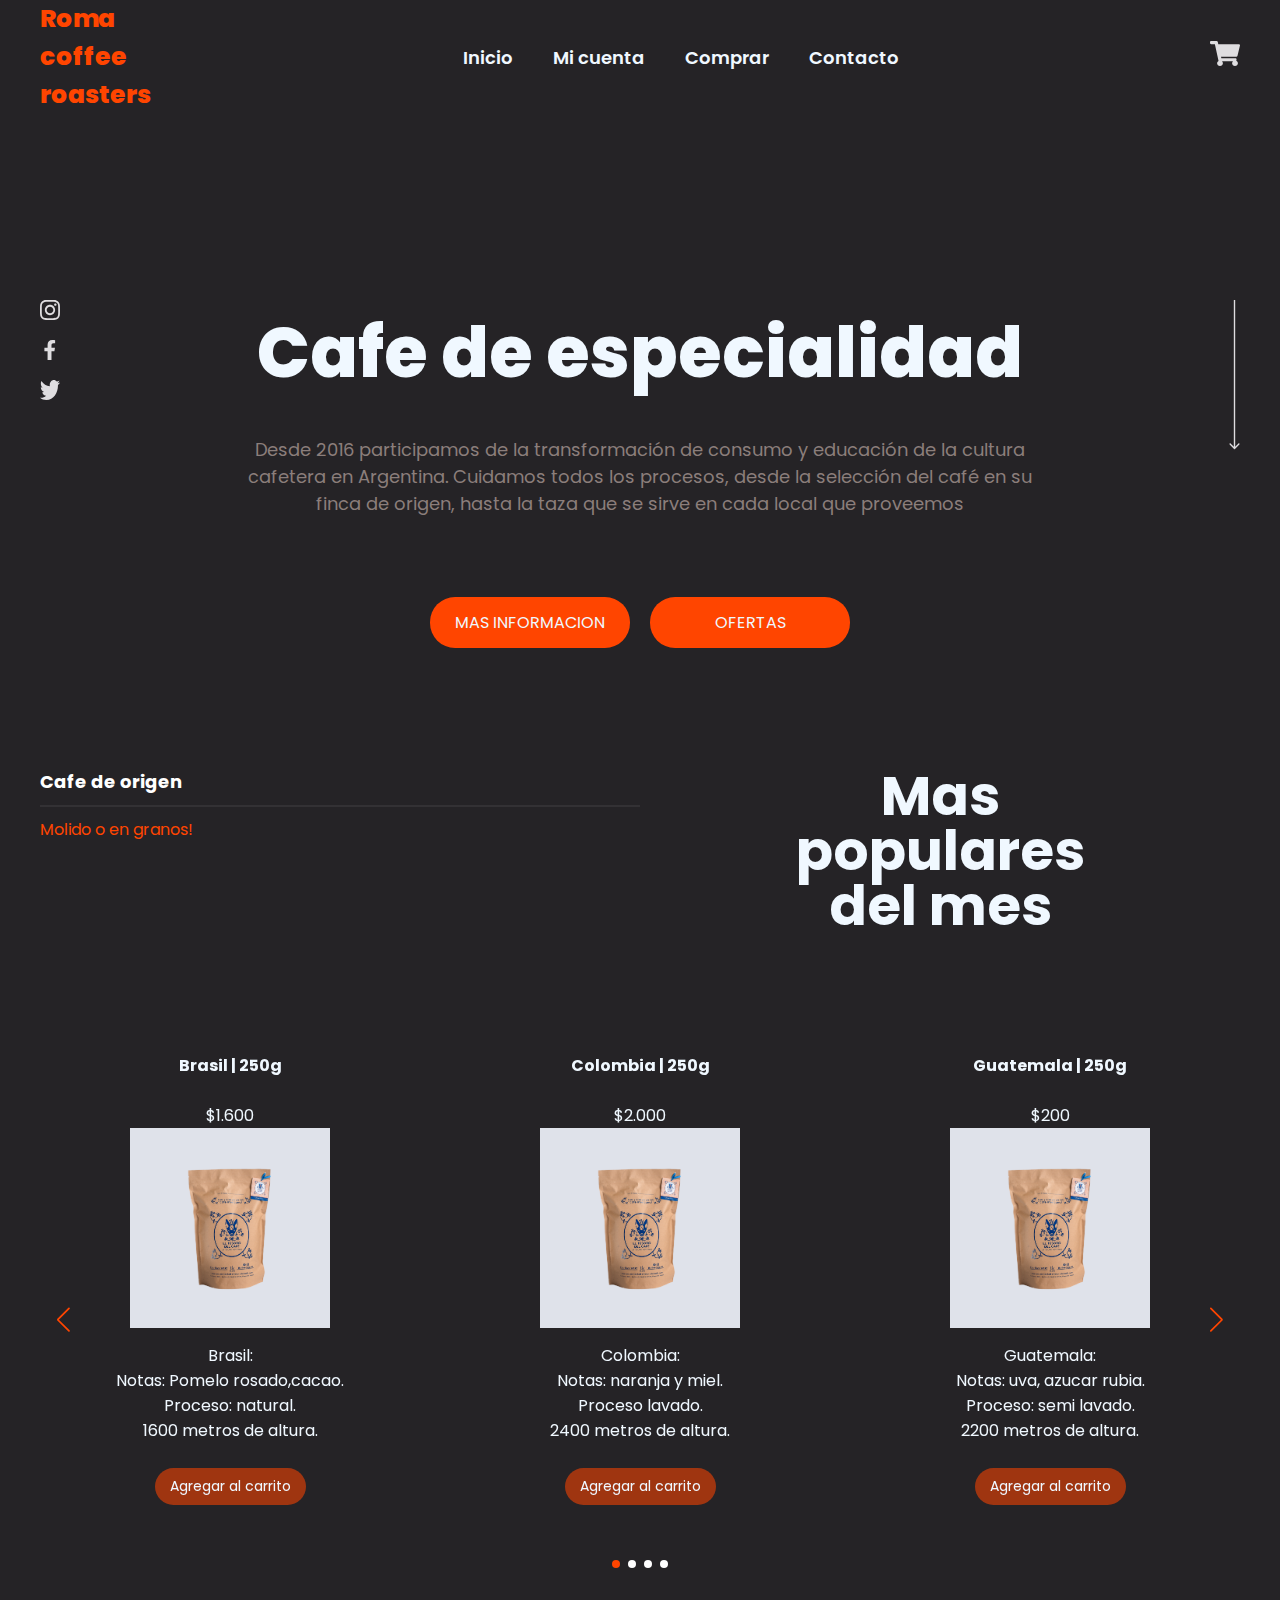
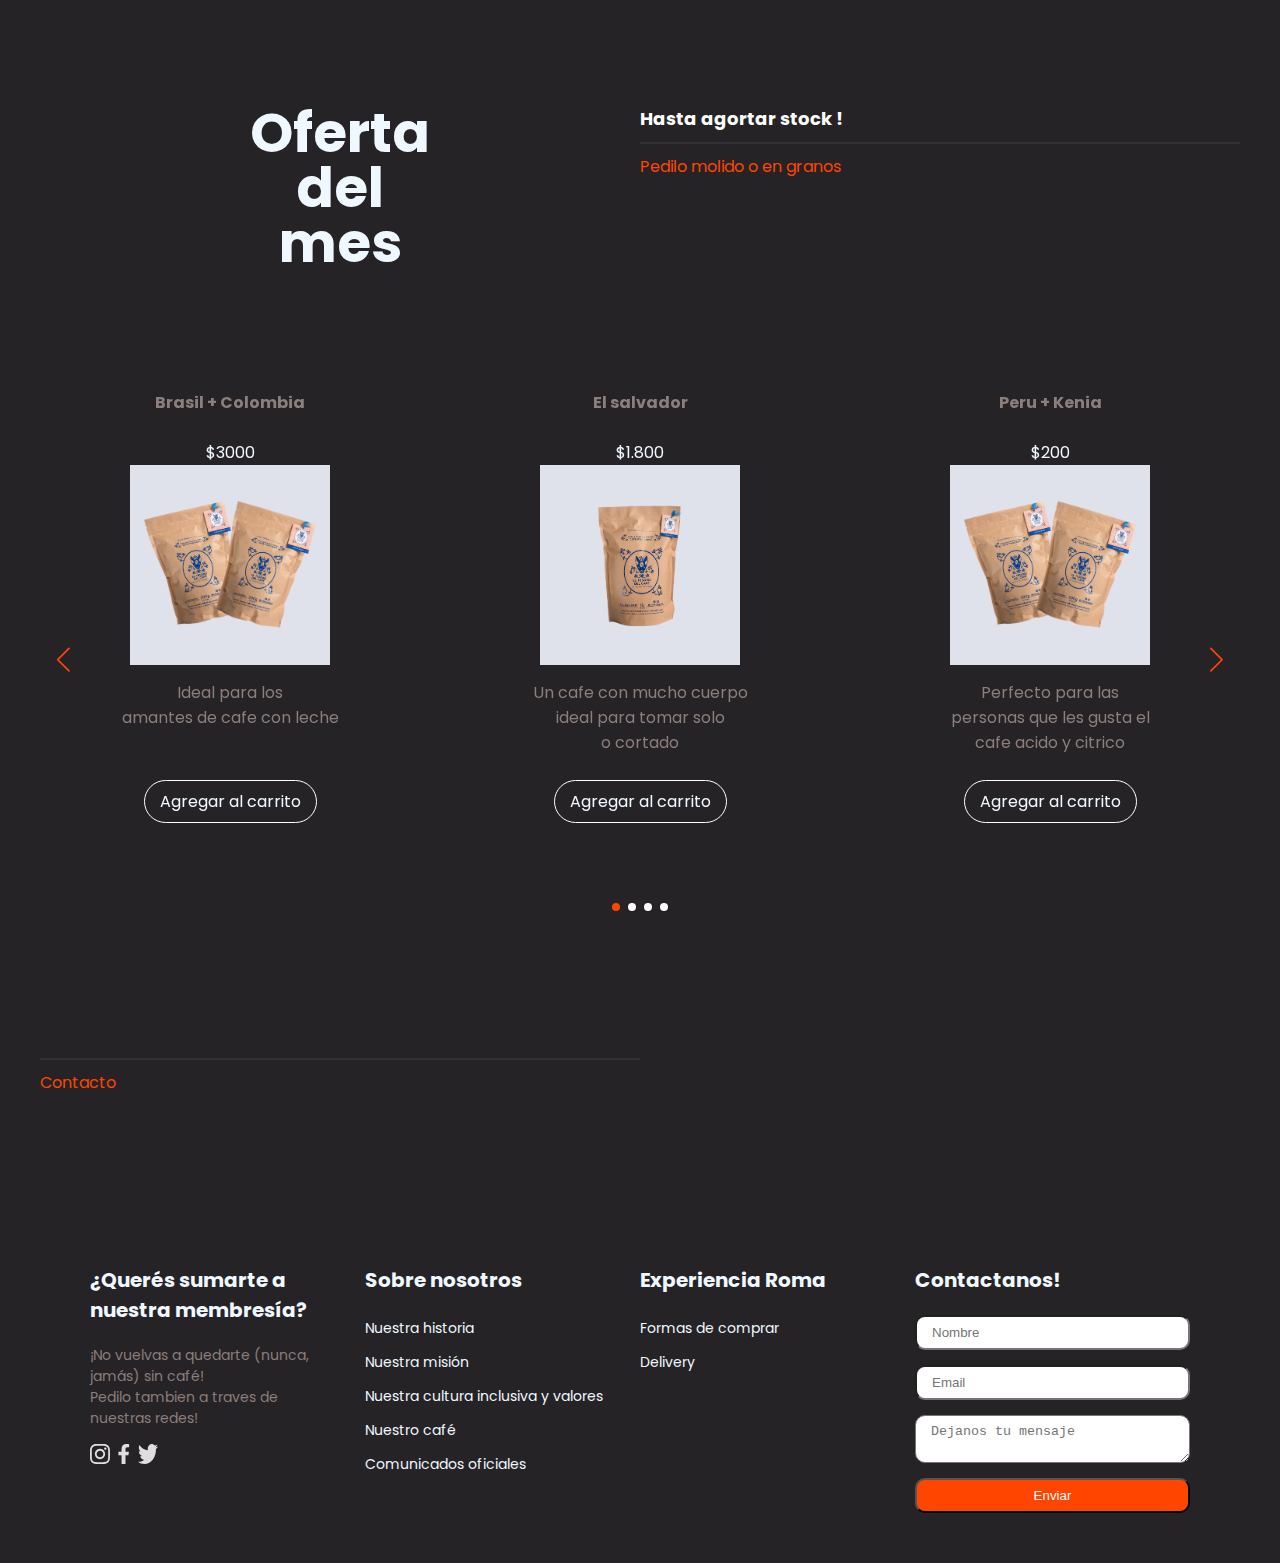
<file: archivos/index.html>
<!DOCTYPE html>
<html lang="en">

<head>
    <meta charset="UTF-8">
    <meta http-equiv="X-UA-Compatible" content="IE=edge">
    <meta name="viewport" content="width=device-width, initial-scale=1.0">
    <title>Roma coffee roasters</title>
    <link rel="shortcut icon" href="images/logo naranja.avif">
    <link rel="stylesheet" href="https://cdn.jsdelivr.net/npm/swiper@8/swiper-bundle.min.css" />
    <link rel="stylesheet" href="estilos.css">
</head>

<body>
   
    <header class="header">
        <div class="menu container"> <!-- ACA EMPIEZA EMPIEZA EL MENU CARRITO -->
            <a href="#" class="logo" id="inicio">Roma<br>coffee<br>roasters</a>
            <input type="checkbox" id="menu">
            <label for="menu"><img src="images/menu.png" class="menu-icono" alt="menu"></label>
            <nav class="navbar">
                <ul>
                    <li> <a href="#inicio">Inicio</a> </li>
                    <li> <a href="index1.html">Mi cuenta</a> </li>
                    <li> <a href="#comprar">Comprar</a> </li>
                    <li> <a href="#contacto">Contacto</a> </li>
                </ul>
            </nav>
        <div>
            <ul>
                <li class="submenu">
                    <img src="images/car.svg" id="img-carrito" alt="">
                    <div id="carrito">
                        <table id="lista-carrito">
                            <thead>
                                <tr>
                                    <th>imagen</th>
                                    <th>nombre</th>
                                    <th>precio</th>
                                    <th></th>
                                </tr>
                            </thead>
                            <tbody></tbody>
                        </table>
                        <a href="#" id="vaciar-carrito" class="btn-2">vaciar carrito</a>
                    </div>
                </li>
            </ul>
        </div>
    </div> 
    <!-- TERMINA EL MENU CARRITO -->

    <div class="header-content container"> <!-- div pricipal -->

        <h1>Cafe de especialidad</h1>
        <p>Desde 2016 participamos de la transformación de consumo y educación de la cultura cafetera en Argentina.
             Cuidamos todos los procesos, desde la selección del café en su finca de origen, 
             hasta la taza que se sirve en cada local que proveemos</p>

        <div class="botons">
            <a href="#contacto" class="btn-1">Mas informacion</a>
            <a href="#ofertas" class="btn-1">Ofertas</a>
        </div>

        <div class="socials-1">
            <img src="images/s1.svg" alt="">
            <img src="images/s2.svg" alt="">
            <img src="images/s3.svg" alt="">
        </div>

        <a href="#lista">
            <img class="arrow" src="images/arrow.svg" alt="">
        </a>
    </div> 

    </header> <!-- termina div pricipal -->

    <section class="cafes container" id="comprar"> <!-- FUERA DEL HEADER // cafe en 1/4 -->

        <div class="p-1">
            <h3>Cafe de origen</h3>
            <hr>
            <p>Molido o en granos!</p>
        </div>
        <div class="p-2">
            <h2>Mas <br>populares<br> del mes </h2>
        </div>

    </section>  <!-- FUERA DEL HEADER -->


    <section class="cuartos container" id="lista"> <!-- empieza los cafe en 1/4 -->

        <div class="swiper mySwiper">
            <div class="swiper-wrapper">
                <div class="swiper-slide">
                    <div class="cuarto">
                        <h3>Brasil | 250g</h3>
                        <p class="precio">$1.600</p>
                        <img src="images/cafe cuarto.jpg" alt="">
                        <p>
                        Brasil: <br>
                        Notas: Pomelo rosado,cacao. <br>
                        Proceso: natural. <br> 
                        1600 metros de altura.
                        </p>
                        <a href="#" class="agregar-carrito btn-2" data-id="1">Agregar al carrito</a>
                    </div>
                </div>

                <div class="swiper-slide">
                    <div class="cuarto">
                        <h3>Colombia | 250g</h3>
                        <p class="precio">$2.000</p>
                        <img src="images/cafe cuarto.jpg" alt="">
                        <p>
                            Colombia: <br>
                            Notas: naranja y miel. <br>
                            Proceso lavado. <br> 
                            2400 metros de altura.
                        </p>
                        <a href="#" class="agregar-carrito btn-2" data-id="2">Agregar al carrito</a>
                    </div>
                </div>

                <div class="swiper-slide">
                    <div class="cuarto">
                        <h3>Guatemala | 250g</h3>
                        <p class="precio">$200</p>
                        <img src="images/cafe cuarto.jpg" alt="">
                        <p>
                            Guatemala: <br>
                            Notas: uva, azucar rubia. <br>
                            Proceso: semi lavado. <br> 
                            2200 metros de altura.
                        </p>
                        <a href="#" class="agregar-carrito btn-2" data-id="3">Agregar al carrito</a>
                    </div>
                </div>

                <div class="swiper-slide">
                    <div class="cuarto">
                        <h3>Honduras | 250g</h3>
                        <p class="precio">$200</p>
                        <img src="images/cafe cuarto.jpg" alt="">
                        <p>
                            Honduras: <br>
                            Notas: ceraza,chocolate. <br>
                            Proceso: honey. <br> 
                            2000 metros de altura.
                        </p>
                        <a href="#" class="agregar-carrito btn-2" data-id="4" >Agregar al carrito</a>
                    </div>
                </div>

            </div>
            <div class="swiper-button-next"></div>
            <div class="swiper-button-prev"></div>
            <div class="swiper-pagination"></div>
        </div>

    </section> <!-- termina los cafe en 1/4 -->


      <!-- SEC/DIV 2 NOVEDADES -->

    <section class="cafes container" id="ofertas"> 
        <div class="p-2">
            <h2>Oferta <br>del<br>mes</h2>
        </div>

        <div class="p-1">
            <h3>Hasta agortar stock !</h3>
            <hr>
            <p>Pedilo molido o en granos</p>
        </div>
       
    </section>

    <!-- SEC/DIV 2 NOVEDADES -->


    <!-- antes del footer -->

    <section class="cuartos container" id="lista-2"> 

        <div class="swiper mySwiper">
            <div class="swiper-wrapper">
                <div class="swiper-slide">
                    <div class="cuarto">
                        <h3 class="c1">Brasil + Colombia</h3>
                        <p class="precio">$3000</p>
                        <img src="images/bolsa cafe cuarto x2.jpg" alt="">
                        <p class="c2">
                            Ideal para los <br>
                            amantes de cafe con leche <br>
                            <br> 
                        </p>
                        <a href="#" class="agregar-carrito btn-3" data-id="5">Agregar al carrito</a>
                    </div>
                </div>

                <div class="swiper-slide">
                    <div class="cuarto">
                        <h3 class="c1">El salvador</h3>
                        <p class="precio">$1.800</p>
                        <img src="images/cafe cuarto.jpg" alt="">
                        <p class="c2">
                            Un cafe con mucho cuerpo<br>
                            ideal para tomar solo<br>
                            o cortado<br>
                        </p>
                        <a href="#" class="agregar-carrito btn-3" data-id="6">Agregar al carrito</a>
                    </div>
                </div>

                <div class="swiper-slide">
                    <div class="cuarto">
                        <h3 class="c1">Peru + Kenia</h3>
                        <p class="precio">$200</p>
                        <img src="images/bolsa cafe cuarto x2.jpg" alt="">
                        <p class="c2">
                        Perfecto para las<br>
                        personas que les gusta el<br>
                        cafe acido y citrico <br> 
                        </p>
                        <a href="#" class="agregar-carrito btn-3" data-id="7">Agregar al carrito</a>
                    </div>
                </div>

                <div class="swiper-slide">
                    <div class="cuarto">
                        <h3 class="c1">Colombia + Peru</h3>
                        <p class="precio">$3300</p>
                        <img src="images/bolsa cafe cuarto x2.jpg" alt="">
                        <p class="c2">
                        Ambos super citricos<br>
                        con aromas agradables <br>
                        ideal para tomar solo o<br> 
                        en filtro
                        </p>
                        <a href="#" class="agregar-carrito btn-3" data-id="8">Agregar al carrito</a>
                    </div>
                </div>
            </div>

            <div class="swiper-button-next"></div>
            <div class="swiper-button-prev"></div>
            <div class="swiper-pagination"></div>

        </div>

    </section>
    <!-- antes del footer -->


    <!-- footer -->

    <section class="cafes container"> 

        <div class="p-1">
            <hr>
            <p>Contacto</p>
        </div>
       
    </section>


    <footer class="footer container" id="contacto">

        <div class="links">
            <div class="link">
                <h3>¿Querés sumarte a nuestra membresía?</h3>
                <p>¡No vuelvas a quedarte (nunca, jamás) sin café! <br> 
                    Pedilo tambien a traves de nuestras redes! </p>
                    <div class="socials-2">
                        <img src="images/s1.svg" alt="">
                        <img src="images/s2.svg" alt="">
                        <img src="images/s3.svg" alt="">
                    </div>
            </div>

            <div class="link">
                <h3>Sobre nosotros</h3>
                <ul>
                    <li><a href="#">Nuestra historia</a></li>
                    <li><a href="#">Nuestra misión</a></li>
                    <li><a href="#">Nuestra cultura inclusiva y valores</a></li>
                    <li><a href="#">Nuestro café</a></li>
                    <li><a href="#">Comunicados oficiales</a></li>
                </ul>

            </div>

            <div class="link">
                <h3>Experiencia Roma</h3>
                <ul>
                    <li><a href="#">Formas de comprar</a></li>
                    <li><a href="#">Delivery</a></li>
                  
                </ul>

            </div>

            <div class="link">
                <h3>Contactanos!</h3>
                <form>
                    <input type="text" placeholder="Nombre" class="inp">
                    <input type="email" placeholder="Email" class="inp">
                    <textarea class="inp" placeholder="Dejanos tu mensaje"></textarea>
                    <input class="btn-4" type="submit" value="Enviar">
                </form>
            </div>
        </div>
    </footer> <!-- FOOTER -->



    <script src="https://cdn.jsdelivr.net/npm/swiper@8/swiper-bundle.min.js"></script>
    <script src="index.js"></script>
</body>

</html>
</file>
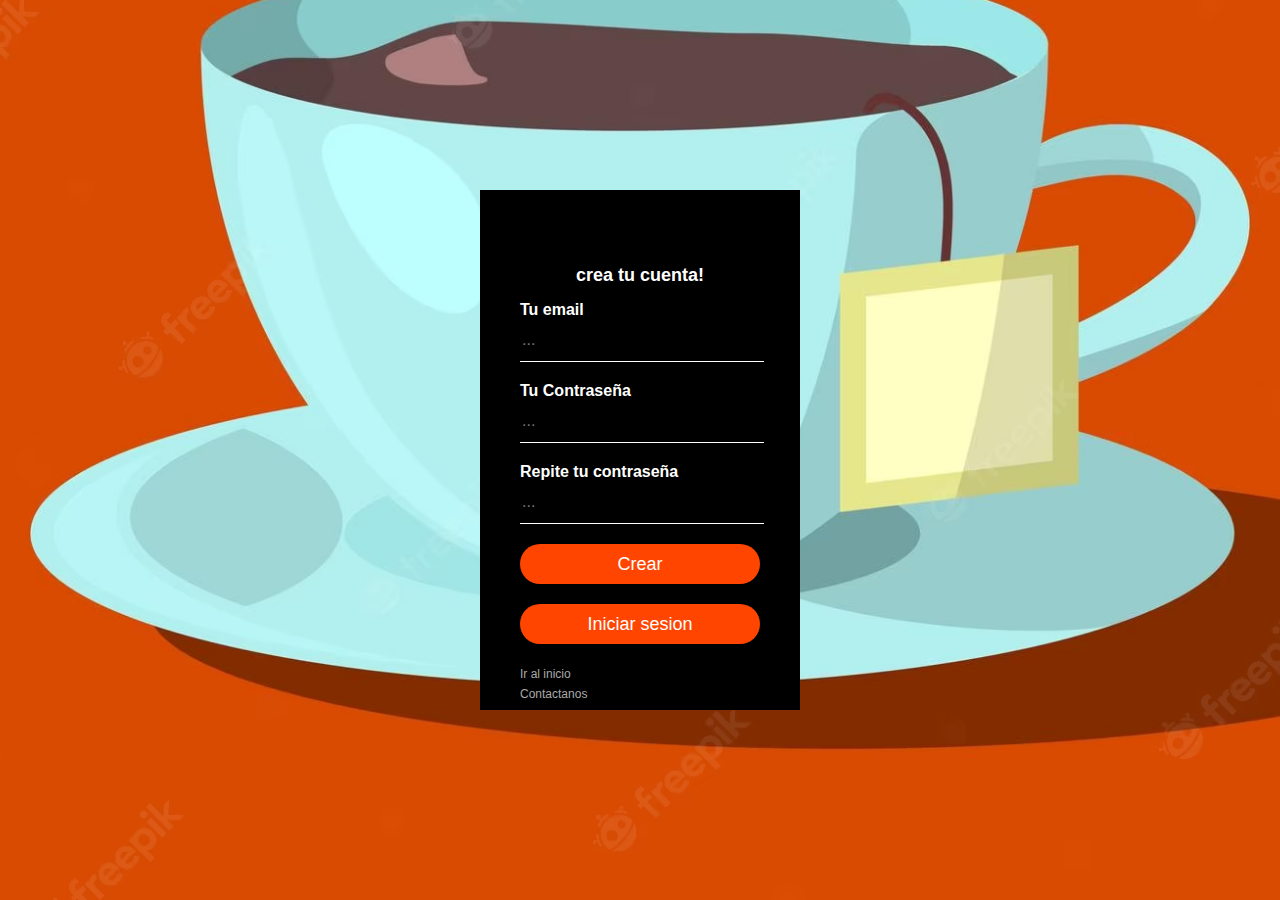
<file: archivos/index1.html>
<!DOCTYPE html>
<html lang="es">
<head>
    <meta charset="UTF-8">
    <meta http-equiv="X-UA-Compatible" content="IE=edge">
    <meta name="viewport" content="width=device-width, initial-scale=1.0">
    <link rel="stylesheet" href="estilos1.css">
    <link rel="shortcut icon" href="images/logo naranja.avif">
    <link rel="preconnect" href="https://fonts.googleapis.com">
<link rel="preconnect" href="https://fonts.gstatic.com" crossorigin>
<link href="https://fonts.googleapis.com/css2?family=Open+Sans&display=swap" rel="stylesheet">
    <title>Roma Coffee Roasters</title>
    <link rel="stylesheet" href="https://cdnjs.cloudflare.com/ajax/libs/font-awesome/6.1.2/css/all.min.css" integrity="sha512-1sCRPdkRXhBV2PBLUdRb4tMg1w2YPf37qatUFeS7zlBy7jJI8Lf4VHwWfZZfpXtYSLy85pkm9GaYVYMfw5BC1A==" crossorigin="anonymous" referrerpolicy="no-referrer" />
</head>
<body>
<div class="loginbox" id="index2.html">
        <h1>crea tu cuenta!</h1>
        <form action="">
            <p>Tu email</p>
        <input type="text" placeholder="...">
        <p>Tu Contraseña</p>
        <input type="password" placeholder="...">
        <p>Repite tu contraseña</p>
        <input type="password" placeholder="...">
        <a href="index.html"><input type="button" value="Crear"></a>
        <a href="index2.html"><input type="button" value="Iniciar sesion"></a>
        <a href="index.html">Ir al inicio</a><br>
        <a href="index.html#contacto">Contactanos</a>
    </form>

</div>

</body>
</html>
</file>
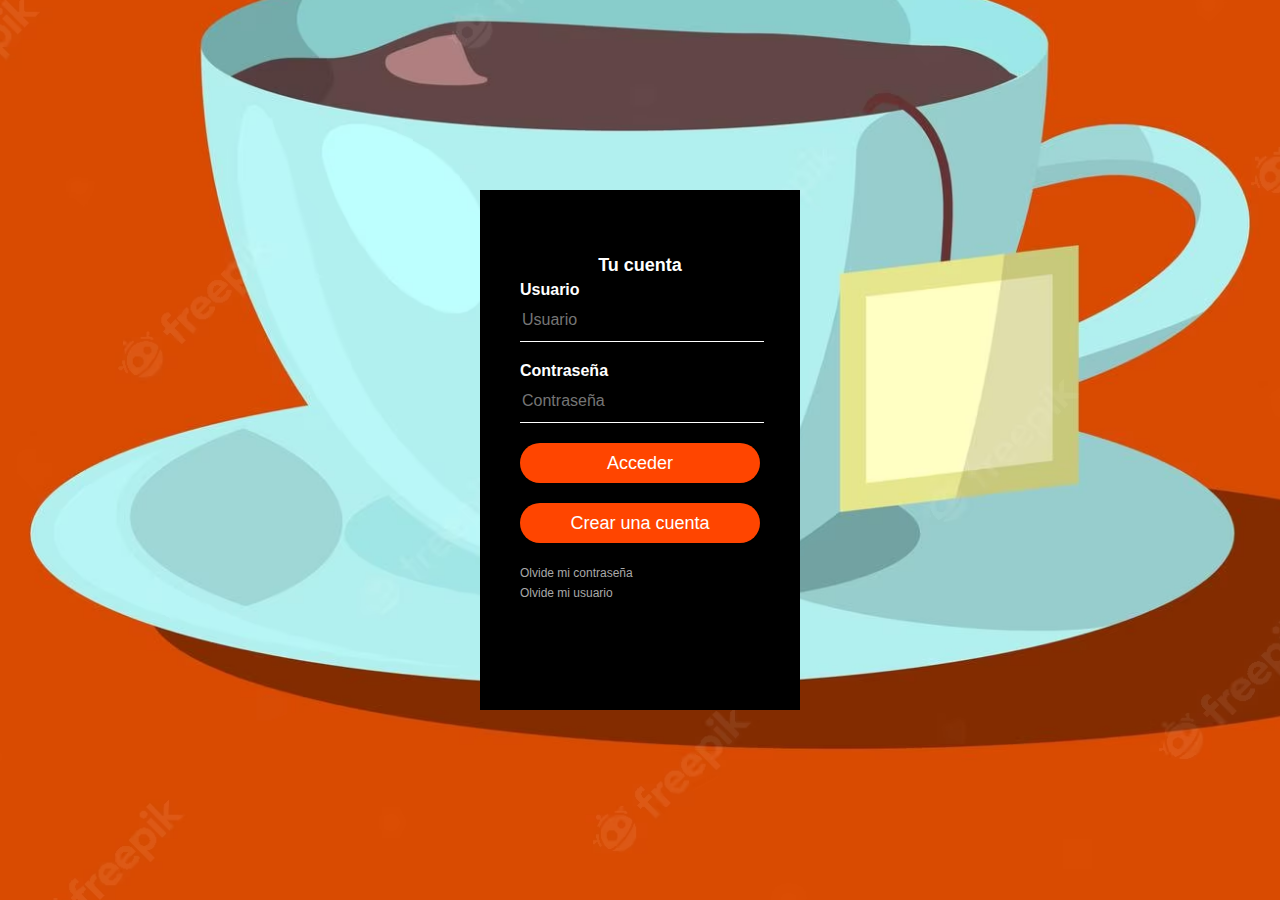
<file: archivos/index2.html>
<!DOCTYPE html>
<html lang="es">
<head>
    <meta charset="UTF-8">
    <meta http-equiv="X-UA-Compatible" content="IE=edge">
    <meta name="viewport" content="width=device-width, initial-scale=1.0">
    <link rel="stylesheet" href="estilos2.css">
    <link rel="shortcut icon" href="images/logo naranja.avif">
    <link rel="preconnect" href="https://fonts.googleapis.com">
<link rel="preconnect" href="https://fonts.gstatic.com" crossorigin>
<link href="https://fonts.googleapis.com/css2?family=Open+Sans&display=swap" rel="stylesheet">
    <title>Roma Coffee Roasters</title>
    <link rel="stylesheet" href="https://cdnjs.cloudflare.com/ajax/libs/font-awesome/6.1.2/css/all.min.css" integrity="sha512-1sCRPdkRXhBV2PBLUdRb4tMg1w2YPf37qatUFeS7zlBy7jJI8Lf4VHwWfZZfpXtYSLy85pkm9GaYVYMfw5BC1A==" crossorigin="anonymous" referrerpolicy="no-referrer" />
</head>
<body>
<div class="loginbox" id="index2.html">
        <h1>Tu cuenta</h1>
        <form action="">
            <p>Usuario</p>
        <input type="text" placeholder="Usuario">
        <p>Contraseña</p>
        <input type="password" placeholder="Contraseña">
        <a href="index.html"> <input type="button" value="Acceder"></a>
        <a href="index1.html"> <input type="button" value="Crear una cuenta"></a>
        <a href="#">Olvide mi contraseña</a><br>
        <a href="#">Olvide mi usuario</a>
    </form>

</div>

</body>
</html>
</file>
<file: archivos/estilos.css>
@import url('https://fonts.googleapis.com/css2?family=Poppins:wght@400;500;600;700;800&display=swap');

*{
    margin: 0;
    padding: 0;
    box-sizing: border-box;
    text-decoration: none;
    list-style: none;
}


body{
    font-family: 'Poppins', sans-serif; 
    background-color: #252326;
}

html{
    scroll-behavior: smooth;
}

#inicio{
    color: orangered;

}

.container{
    max-width: 1200px;
    margin: 0 auto;
}

.header{
    display: flex;
    position: relative;
}

.menu{
    position: absolute;
    top: 0;
    left: 0;
    right: 0;
    display: flex;
    align-items: center;
    justify-content: space-between;
    z-index: 1000;
}

.logo{
    color: aliceblue;
    font-size: 25px;
    font-weight: 800;
}

.menu .navbar ul li{
    position: relative;
    float: left;
}

.menu .navbar ul li a{
    font-size: 18px;
    padding: 20px;
    color: aliceblue;
    display: block;
    font-weight: 600;

}

.menu .navbar ul li a:hover {
    color: orangered;
}

#menu {
    display: none;

}

.menu-icono{
    width: 25px;
}

.menu label{
    cursor: pointer;
    display: none;
}

.submenu{
    position: relative;
}

.submenu #carrito{
    display: none;
}

.submenu:hover #carrito{
    display: block;
    position: absolute;
    right: 0;
    backdrop-filter: blur(10px);
    top: 100%;
    z-index: 1;
    background-color: #8b7e7b;
    padding: 20px;
    min-height: 400px;
    min-width: 400px;

}

table{
    width: 100%;
}

th{
    color: aliceblue;
}

td{
    color: aliceblue;
}

.borrar{
    background-color: orangered;
    border-radius: 50%;
    padding: 5px 10px;
    text-decoration: none;
    color: aliceblue;
    font-weight: 800;
}

.header-content{
    position: relative;
    text-align: center;
    margin-top: 300px;

}

.header-content h1{
    font-size: 70px;
    color: aliceblue;
    font-weight: 800;
    margin-bottom: 30px;

}

.header-content p{
    font-size: 18px;
    padding: 0 200px;
    color: #8b7e7b;
    margin-bottom: 80px;
}

.botons{
    display: flex;
    justify-content: center;
}

.btn-1{
    display: inline-block;
    width: 200px;
    margin: 0 10px;
    padding: 13px 0;
    border-radius: 25px;
    color:aliceblue;
    text-transform: uppercase;
    background-color: orangered;
}

.btn-1:hover{
    background-color: rgba(255, 187, 0, 0.918);
}

.socials-1{
    position: absolute;
    display: flex;
    flex-direction: column;
    top: 0;

}

.socials-1 img{
    width: 20px;
    height: 20px;
    margin-bottom: 20px;
}

.arrow {
    position: absolute;
    top: 0;
    right: 0;
    height: 150px;
}

.cafes{
    display: flex;
    padding: 120px 0;

}

.p-1{
    width: 50%;

}

.p-1 h3{
    font-size: 18px;
    color: white;
}

.p-1 p{
    color: orangered;
}

.p-1 hr{
    margin: 10px 0;
    border: 1px solid rgba(128, 128, 128, 0.151);
}

.p-2{
    width: 50%;
    text-align: center;
}

.p-2 h2{
    font-size: 55px;
    line-height: 55px;
    color: aliceblue;
}

.cuarto{
    padding: 50px 0;

}

.swiper{
    width: 100%;
    height: 100%;
}

.swiper-slide{
    text-align: center;
    padding-bottom: 80px;
}

.swiper-button-prev::after{
    font-size: 25px;
}
.swiper-button-next::after{
    font-size: 25px;
}

.swiper-button-prev{
    color: orangered;
}

.swiper-button-next{
    color: orangered;
}

.swiper-pagination-bullet{
    background-color: white;
    opacity: 1;
    top: 50px;
}

.swiper-pagination-bullet-active{
    background-color: orangered;
}

.cuarto{
    display: flex;
    flex-direction: column;
    align-items: center;
    padding: 0 50px;

}

.cuarto h3{
    font-size: 16px;
    color: aliceblue;
    margin-bottom: 10px;
}

.precio{
    font-size: 18px;
    color: orangered;

}

.cuarto img{
    width: 200px;
}

.cuarto p{
    font-size: 16px;
    color: aliceblue;
    margin-top: 15px;
}

.btn-2{
    display: inline-block;
    padding: 8px 15px;
    background-color: rgba(255, 68, 0, 0.562);
    color: aliceblue;
    font-size: 14px;
    margin-top: 25px;
    border-radius: 25px;
}

.btn-2:hover:hover{
    background-color: rgba(255, 187, 0, 0.918);
}

.c1, .c2{
    color: #8b7e7b !important;
}

.btn-3{
    display: inline-block;
    color: aliceblue;
    padding: 8px 15px;
    border-radius: 25px;
    margin-top: 25px;
    border: 1px solid white;
}

.btn-3:hover{
    background-color: orangered;
    border: 1px solid white;
}

.footer{
    padding: 50px;
}

.links{
    display: flex;
    justify-content: space-between;
}

.link{
    width: 25%;
}

.link h3{
    font-size: 20px;
    color: aliceblue;
    margin-bottom: 20px;
}

.link p{
    color: #8b7e7b;
    font-size: 14px;
    margin: 0 50px 15px 0
}

.link ul li a{
    display: inline-block;
    font-size: 14px;
    color: aliceblue;
    margin-bottom: 10px;
}

.socials-2 img{
    width: 20px;
    height: 20px;
}

.link form{
    display: flex;
    flex-direction: column;
}

.inp{
    margin-bottom: 15px;
    padding: 8px 15px;
    border-radius: 10px;
    outline: none;
}

.btn-4{
    padding: 8px 15px;
    border-radius: 10px;
    background-color: orangered;
    color: aliceblue;
}

@media (max-width: 991px){
    .menu{
        padding: 30px;
    }
    .menu label{
        display: initial;
    }
    .menu .navbar{
        position: absolute;
        top: 100%;
        left: 0;
        right: 0;
        background-color: #8b7e7b;
        display: none;
    }

    .logo{
        display: none;
    }

    .menu .navbar ul li{
        width: 100%;
    }

    #menu:checked ~ .navbar{
        display: initial;
    }

    .header-content{
        flex-direction: column;
        padding: 30px;
        margin-top: 150px;
    }

    .header-content h1{
        font-size: 40px;
    }

    .header-content p{
        padding: 0;
        margin-bottom: 40px;
    }

    .botons{
        flex-direction: column;
        align-items: center;
    }

    .btn-1{
        margin: 0 0 20px 0;
    }

    .socials-1{
        display: none;
    }

    .arrow{
        display: none;
    }

    .cafes{
        flex-direction: column;
        padding: 0px 30px;
        text-align: center;
    }

    .recetas-1{
        width: 100%;
        margin-bottom: 25px;
    }

    .cafes-2 {
        width: 100%;
    }

    .footer{
        padding: 30px;
    }

    .links{
        flex-direction: column;
        align-items: center;
        text-align: center;
    }

    .link{
        width: 70%;
    }

    .link p{
        margin: 0 0 25px 0;
    }

    .socials-2{
        margin-bottom: 15px;
    }
}
</file>
<file: archivos/estilos1.css>
body{
    margin: 0;
    padding: 0;
    background: url(images/logo\ naranja.avif);
    background-size: 153%;
    background-position: center;
    font-family: 'Poppins', sans-serif; 
    background-color: #252326;
}

.loginbox{
    width: 320px;
    height: 520px;
    background-color: black;
    color: #fff;
    top: 50%;
    left: 50%;
    position: absolute;
    transform: translate(-50%, -50%);
    box-sizing: border-box;
    padding: 60px 40px;

}

.avatar{
    width: 100px;
    height: 100px;
    border-radius: 50%;
    position: absolute;
    top: -10%;
    left: calc(50% - 50px);
}

h1{
    margin: 10px;
    padding: 5px;
    text-align: center;
    font-size: 18px;
}

.loginbox p{
    margin: 0;
    padding: 0;
    font-weight: bold;
}

.loginbox input{
    width: 100%;
    margin-bottom: 20px;
}

.loginbox input[type = "text"], input[type = "password"] {
    border: none;
    border-bottom: 1px solid #fff;
    background: transparent;
    outline: none;
    height: 40px;
    color: #fff;
    font-size: 16px;
}

.loginbox input[type = "button"] {
    border: none;
    outline: none;
    height: 40px;
    background-color: orangered;
    color: #fff;
    font-size: 18px;
    border-radius: 20px;
}

.loginbox input[type = ":hover"] {
    cursor: pointer;
    background-color: #fff;
    color: black;
}

.loginbox a {
    text-decoration: none;
    font-size: 12px;
    line-height: 20px;
    color: darkgray;
}

.login a:hover{
    color: #fff;
}
</file>
<file: archivos/estilos2.css>
body{
    margin: 0;
    padding: 0;
    background: url(images/logo\ naranja.avif);
    background-size: 153%;
    background-position: center;
    font-family: sans-serif;
    background-color: #252326;
    
}

.loginbox{
    width: 320px;
    height: 520px;
    background-color: black;
    color: #fff;
    top: 50%;
    left: 50%;
    position: absolute;
    transform: translate(-50%, -50%);
    box-sizing: border-box;
    padding: 60px 40px;

}

.avatar{
    width: 100px;
    height: 100px;
    border-radius: 50%;
    position: absolute;
    top: -10%;
    left: calc(50% - 50px);
}

h1{
    margin: 5px;
    padding: 0px;
    text-align: center;
    font-size: 18px;
}

.loginbox p{
    margin: 0;
    padding: 0;
    font-weight: bold;
}

.loginbox input{
    width: 100%;
    margin-bottom: 20px;
}

.loginbox input[type = "text"], input[type = "password"] {
    border: none;
    border-bottom: 1px solid #fff;
    background: transparent;
    outline: none;
    height: 40px;
    color: #fff;
    font-size: 16px;
}

.loginbox input[type = "button"] {
    border: none;
    outline: none;
    height: 40px;
    background-color: orangered;
    color: #fff;
    font-size: 18px;
    border-radius: 20px;
}

.loginbox input[type = ":hover"] {
    cursor: pointer;
    background-color: #fff;
    color: black;
}

.loginbox a {
    text-decoration: none;
    font-size: 12px;
    line-height: 20px;
    color: darkgray;
}

.login a:hover{
    color: #fff;
}
</file>
